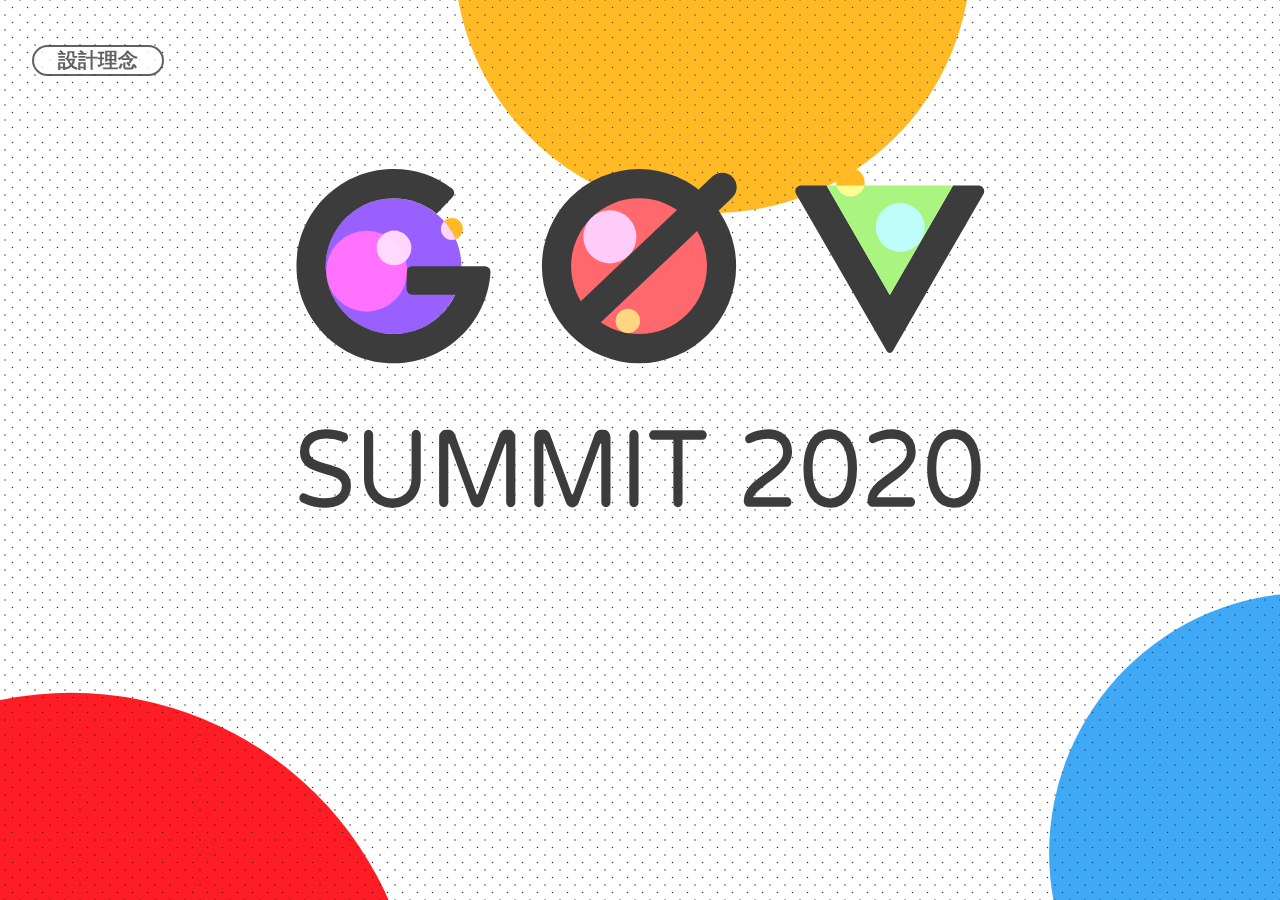
<file: index.html>
<!DOCTYPE html>
<html lang="en">
<head>
    <meta charset="UTF-8">
    <meta name="viewport" content="width=device-width, initial-scale=1.0">
    <title>G0V-視覺</title>
    <link rel="stylesheet" type="text/css" href="style.css">
    <link rel="stylesheet" href="https://cdnjs.cloudflare.com/ajax/libs/animate.css/4.0.0/animate.min.css" />
</head>
<body>
    <div class="back">
        <div class="dsbutDiv"><div class="dsbut"><a href="./design.html">設計理念</a></div></div>
        <div class="logo">
            <svg xmlns="http://www.w3.org/2000/svg" viewBox="0 0 1500 550">
                <title>G0v暫</title>
                <g style="isolation: isolate">
                  <g id="G紫">
                    <path d="M233.32,142.82c-78,0-142.12,64.18-142.12,142.12s64.17,142.12,142.12,142.13,142.15-64.15,142.15-142.13S311.29,142.81,233.32,142.82Z" style="fill: #9760ff"/>
                  </g>
                  <g id="G">
                    <path d="M424.64,284.94a11.8,11.8,0,0,1,11.72,12.59c-6.5,106.38-94.83,190.65-202.86,190.65-115.9,0-209.15-97.05-202.91-214.34,5.58-105,91.83-189,196.9-192a202.43,202.43,0,0,1,128.19,40.73,11.76,11.76,0,0,1,1.46,17.52l-33.42,35a142.12,142.12,0,1,0,38.72,169.68h-90a11.71,11.71,0,0,1-11.71-11.71V296.65a11.72,11.72,0,0,1,11.71-11.71Z" style="fill: #3C3C3C"/>
                  </g>
                  <g id="O">
                    <circle cx="747.18" cy="284.95" r="203.22" style="fill: #3C3C3C"/>
                  </g>
                  <g id="O橘">
                    <circle cx="747.18" cy="284.95" r="142.13" style="fill: #ff686c"/>
                  </g>
                  <g id="_0_" data-name="0/">
                    <path d="M655.29,414,942.08,141.84a30.51,30.51,0,0,0,1.13-43.13h0a30.51,30.51,0,0,0-43.13-1.13L613.29,369.74" style="fill: #3C3C3C"/>
                  </g>
                  <g id="V">
                    <path d="M1458,116.24h-53.68L1272,345.38l-132.3-229.14H1086a11.74,11.74,0,0,0-10.16,17.6l190,329.16a7,7,0,0,0,12.2,0l190-329.16A11.74,11.74,0,0,0,1458,116.24Z" style="fill: #3C3C3C"/>
                  </g>
                  <g id="V綠">
                    <polygon points="1271.98 345.38 1404.28 116.24 1139.68 116.24 1271.98 345.38" style="fill: #a9f57f"/>
                  </g>
                  <g id="V大點">
                    <g style="mix-blend-mode: screen">
                      <circle class="animate__animated animate__bounce animate__delay-0.5s animate__slow"  cx="1293.83" cy="204.02" r="51.27" style="fill: #3fa9f5"/>
                    </g>
                  </g>
                  <g id="V小點">
                    <g style="mix-blend-mode: screen">
                      <circle class="animate__animated animate__headShake animate__delay-0.5s animate__slower"  cx="1189.71" cy="109.69" r="29.73" style="fill: #ffba25"/>
                    </g>
                  </g>
                  <g id="O小點">
                    <g style="mix-blend-mode: screen">
                      <circle class="animate__animated animate__bounce animate__delay-0.7s"  cx="723.79" cy="399.61" r="25.6" style="fill: #ffba25"/>
                    </g>
                  </g>
                  <g id="O大點">
                    <g style="mix-blend-mode: screen">
                      <circle class="animate__animated animate__bounce animate__delay-0.5s animate__slow" cx="686.15" cy="223.58" r="55.55" style="fill: #3fa9f5"/>
                    </g>
                  </g>
                  <g id="G小點">
                    <g style="mix-blend-mode: screen">
                      <circle class="animate__animated animate__bounce animate__delay-0.5s animate__fast" cx="355.6" cy="207.03" r="22.97" style="fill: #ffba25"/>
                    </g>
                  </g>
                  <g id="G大點">
                    <g style="mix-blend-mode: screen" class="Gbig">
                      <circle class="animate__animated animate__bounce animate__delay-0.5s"  cx="177.23" cy="295.52" r="84.7" style="fill: #ff1d25"/>
                    </g>
                  </g>
                  <g id="G中點">
                    <g style="mix-blend-mode: screen">
                      <circle class="animate__animated animate__bounce animate__delay-0.5s animate__slow" cx="234.49" cy="246.83" r="36.26" style="fill: #ffba25"/>
                    </g>
                  </g>
                </g>
              </svg> 
        </div>
        <div class="summit animate__animated animate__fadeIn animate__delay-2.5s dur3"><image src="./G0v暫-03.svg"></image></div>
    </div>
</body>
</html>
</file>
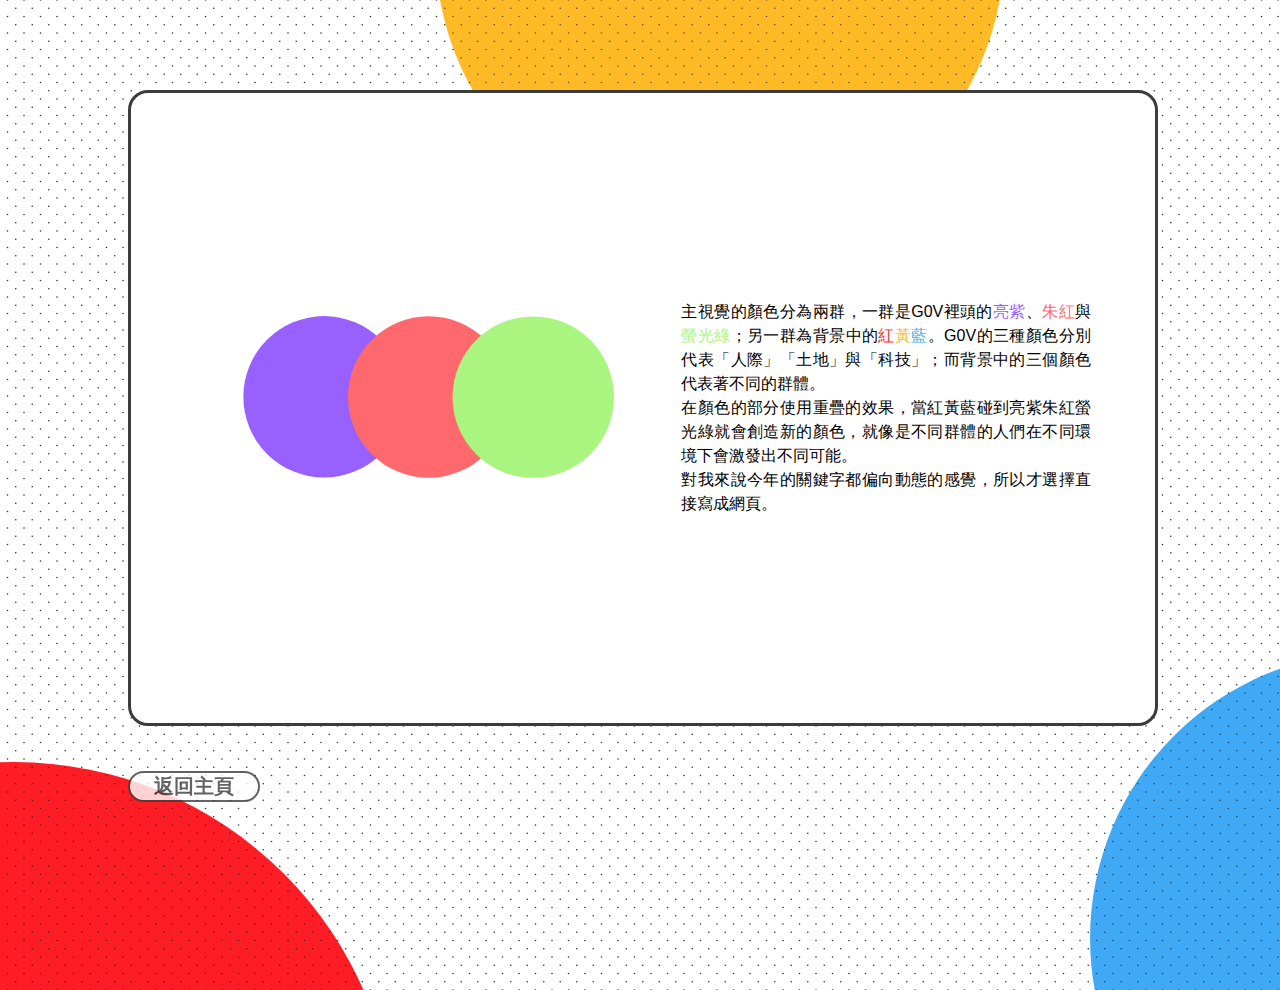
<file: design.html>
<!DOCTYPE html>
<html lang="en">

<head>
    <meta charset="UTF-8">
    <meta name="viewport" content="width=device-width, initial-scale=1.0">
    <title>G0V-設計理念</title>
    <link rel="stylesheet" type="text/css" href="style.css">
    <link rel="stylesheet" href="https://cdnjs.cloudflare.com/ajax/libs/animate.css/4.0.0/animate.min.css" />
    <script src="https://code.jquery.com/jquery-3.5.1.js" integrity="sha256-QWo7LDvxbWT2tbbQ97B53yJnYU3WhH/C8ycbRAkjPDc=" crossorigin="anonymous"></script>
</head>

<body>
    <div class="back backPush">
        <div class="designBack">
            <div class="box">
                <div class="dscolor">
                    <svg xmlns="http://www.w3.org/2000/svg" viewBox="0 0 292 232">
                        <defs>
                            <style>
                                .cls-1 {isolation: isolate;}
                                .cls-2 {fill: #9760ff;}
                                .cls-3 {fill: #ff686c;}
                                .cls-4 {fill: #a9f57f;}
                                .cls-5 {mix-blend-mode: overlay;}
                                .cls-6 {fill: #ffba25;}
                                .cls-7 {fill: #3fa9f5;}
                                .cls-8 {fill: #ff1d25;}
                            </style>
                        </defs>
                        <title>G0V創作理念</title>
                        <g class="cls-1">
                            <g id="紫">
                                <circle class="cls-2" cx="69.25" cy="109.35" r="61.38" />
                            </g>
                            <g id="橘">
                                <circle class="cls-3" cx="148.78" cy="109.52" r="61.38" />
                            </g>
                            <g id="綠">
                                <circle class="cls-4" cx="228.32" cy="109.62" r="61.38" />
                            </g>
                            <g id="圖層_4" data-name="圖層 4">
                                <g class="cls-5">
                                    <circle class="cls-6" cx="-20.5" cy="109.62" r="20.5"/>
                                </g>
                            </g>
                            <g id="藍">
                                <g class="cls-5">
                                    <circle class="cls-7" cx="-20.5" cy="109.62" r="20.5" />
                                </g>
                            </g>
                            <g id="紅">
                                <g class="cls-5">
                                    <circle class="cls-8" cx="-20.5" cy="109.62" r="20.5" />
                                </g>
                            </g>
                        </g>
                    </svg>
                </div>
                <div class="dsword">主視覺的顏色分為兩群，一群是G0V裡頭的<span style="color: #9760ff;">亮紫</span>、<span style="color: #ff686c;">朱紅</span>與<span style="color: #a9f57f;">螢光綠</span>；另一群為背景中的<span style="color: #ff1d25;">紅</span><span style="color: #ffba25;">黃</span><span style="color: #3fa9f5;">藍</span>。G0V的三種顏色分別代表「人際」「土地」與「科技」；而背景中的三個顏色代表著不同的群體。
                <br> 
                在顏色的部分使用重疊的效果，當紅黃藍碰到亮紫朱紅螢光綠就會創造新的顏色，就像是不同群體的人們在不同環境下會激發出不同可能。
                <br>
                對我來說今年的關鍵字都偏向動態的感覺，所以才選擇直接寫成網頁。
                </div>
            </div>
        </div>
        <div class="dsbutDivB">
            <div class="dsbut"><a href="./index.html">返回主頁</a></div>
        </div>
    </div>
</body>

</html>
</file>
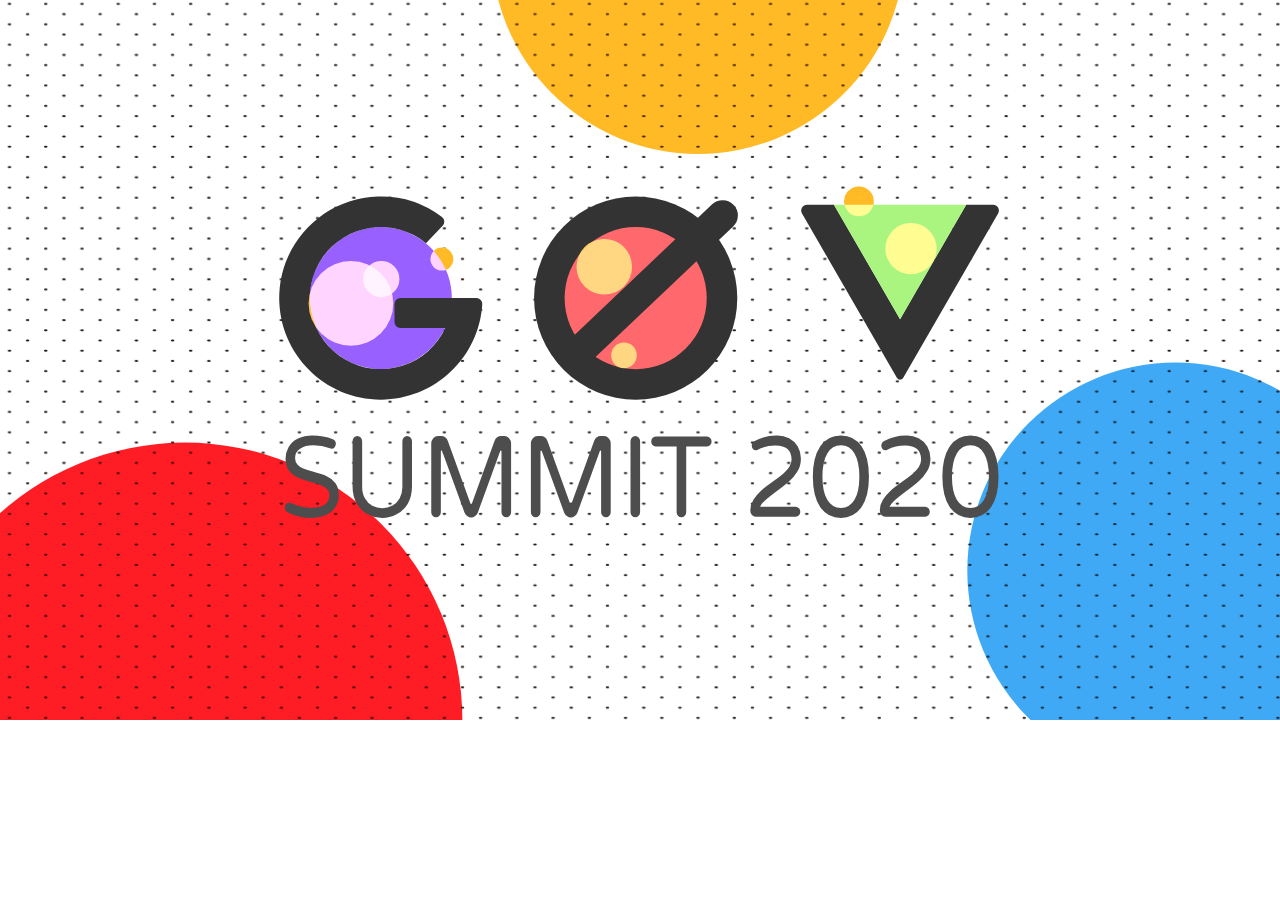
<file: TEST.html>
<!DOCTYPE html>
<html lang="en">

<head>
    <meta charset="UTF-8">
    <meta name="viewport" content="width=device-width, initial-scale=1.0">
    <title>logo動畫</title>
    <link rel="stylesheet" type="text/css" href="style.css">
    <link rel="stylesheet" href="https://cdnjs.cloudflare.com/ajax/libs/animate.css/4.0.0/animate.min.css" />
</head>

<body>
    <svg xmlns="http://www.w3.org/2000/svg" xmlns:xlink="http://www.w3.org/1999/xlink" viewBox="0 0 2560 1440">
        <defs>
            <pattern id="_6_dpi_10_" data-name="6 dpi 10%" width="48" height="48"
                patternTransform="translate(-162.21 -12.58) scale(3.02 1.7)" patternUnits="userSpaceOnUse"
                viewBox="0 0 48 48">
                <rect width="48" height="48" style="fill: none" />
                <g>
                    <circle cx="24" cy="48" r="1.2" style="fill: #231815" />
                    <circle cx="48" cy="48" r="1.2" style="fill: #231815" />
                    <circle cx="24" cy="24" r="1.2" style="fill: #231815" />
                    <circle cx="48" cy="24" r="1.2" style="fill: #231815" />
                    <circle cx="36" cy="36" r="1.2" style="fill: #231815" />
                    <circle cx="12" cy="36" r="1.2" style="fill: #231815" />
                    <circle cx="36" cy="12" r="1.2" style="fill: #231815" />
                    <circle cx="12" cy="12" r="1.2" style="fill: #231815" />
                </g>
                <g>
                    <circle cy="48" r="1.2" style="fill: #231815" />
                    <circle cy="24" r="1.2" transform="translate(-23.69 20.16) rotate(-80.78)" style="fill: #231815" />
                </g>
                <g>
                    <circle cx="24" r="1.2" style="fill: #231815" />
                    <circle cx="48" r="1.2" style="fill: #231815" />
                </g>
                <circle r="1.2" transform="translate(0 0) rotate(-80.78)" style="fill: #231815" />
            </pattern>
        </defs>
        <title>G0v暫</title>
        <g style="isolation: isolate">
            <g id="圖層_1" data-name="圖層 1">
                <rect width="2560" height="1440" style="mix-blend-mode: overlay;fill: url(#_6_dpi_10_)" />
            </g>
            <g id="大紅">
                <g style="mix-blend-mode: overlay">
                    <circle cx="369.85" cy="1440" r="554.85" style="fill: #ff1d25" />
                </g>
            </g>
            <g id="大黃">
                <g style="mix-blend-mode: overlay">
                    <circle cx="1396.16" cy="-105.62" r="413.38" style="fill: #ffba25" />
                </g>
            </g>
            <g id="大藍">
                <g style="mix-blend-mode: overlay">
                    <circle cx="2350.8" cy="1141.38" r="416.2" style="fill: #3fa9f5" />
                </g>
            </g>
            <g id="G紫">
                <path
                    d="M761.5,454c-78,0-142.13,64.18-142.13,142.12S683.54,738.24,761.5,738.25,903.64,674.1,903.64,596.12,839.46,454,761.5,454Z"
                    style="fill: #9760ff" />
            </g>
            <g id="G">
                <path
                    d="M952.82,596.12a11.79,11.79,0,0,1,11.71,12.59C958,715.09,869.7,799.36,761.68,799.36c-115.91,0-209.16-97.05-202.92-214.34,5.59-105,91.83-189,196.9-192a202.38,202.38,0,0,1,128.19,40.73,11.76,11.76,0,0,1,1.47,17.52l-33.43,35A142.12,142.12,0,1,0,890.61,656h-90A11.71,11.71,0,0,1,789,644.26V607.83a11.7,11.7,0,0,1,11.7-11.71Z"
                    style="fill: #333" />
            </g>
            <g id="SUMMIT">
                <g class="animate__animated animate__fadeIn animate__delay-2.5s dur3" >
                    <path
                        d="M575.6,1024.79a10,10,0,0,1-4.23-3.9,10.49,10.49,0,0,1-1.76-5.73,10.34,10.34,0,0,1,2.48-7,7.83,7.83,0,0,1,6.19-2.86,8,8,0,0,1,3.92.92,91.2,91.2,0,0,0,40.63,9.39q35.89,0,35.89-26.12a14.88,14.88,0,0,0-4.54-11.23,29,29,0,0,0-10.31-6.88q-6.2-2.52-20.42-6.65a197.38,197.38,0,0,1-27-9.39q-12.58-5.28-19-14.78T571.06,918a48.18,48.18,0,0,1,6.19-24.06,41.69,41.69,0,0,1,18.87-17.19q12.48-6,28.57-6,22.68,0,41,7.56,6,2.52,6,9.4a10.59,10.59,0,0,1-2.47,6.76,7.44,7.44,0,0,1-6,3.09,7.56,7.56,0,0,1-3.3-.91,91.69,91.69,0,0,0-33.21-6.19q-16.5,0-26.51,6.87a21.85,21.85,0,0,0-10,19q0,8.25,5,13.06a34,34,0,0,0,11.35,7.79q6.8,3,20.42,6.42,17.32,4.59,26.4,8.71A39.85,39.85,0,0,1,671,966.58q6.71,9.61,6.71,24.29a42.88,42.88,0,0,1-6.6,23.15,44,44,0,0,1-18.88,16.16q-12.06,5.61-27.53,5.61A111.9,111.9,0,0,1,575.6,1024.79Z"
                        style="fill: #4d4d4d" />
                    <path
                        d="M736.27,1028.91a53.72,53.72,0,0,1-22.68-21.54q-8.46-14.43-8.46-34.15V882.7a11.22,11.22,0,0,1,2.78-7.57,8.61,8.61,0,0,1,6.71-3.2,8.89,8.89,0,0,1,6.8,3.2,10.94,10.94,0,0,1,2.89,7.57v91.21q0,14,5.78,23.15a36.21,36.21,0,0,0,14.54,14.32,41.36,41.36,0,0,0,19.9,4.93,42.34,42.34,0,0,0,19.8-4.81,35.62,35.62,0,0,0,15.06-14.79q5.37-9.74,5.36-22.8V882.7a11.18,11.18,0,0,1,2.79-7.57,8.6,8.6,0,0,1,6.7-3.2,8.92,8.92,0,0,1,6.81,3.2,11,11,0,0,1,2.89,7.57v90.52q0,20.17-8.67,34.61a56.36,56.36,0,0,1-22,20.86,61.68,61.68,0,0,1-57,.22Z"
                        style="fill: #4d4d4d" />
                    <path
                        d="M865.29,1031.55a10.76,10.76,0,0,1-2.78-7.45V887.28a15.83,15.83,0,0,1,4-10.77,12.34,12.34,0,0,1,9.59-4.58h6.81a12.19,12.19,0,0,1,7.42,2.63,16.63,16.63,0,0,1,5.37,7.22l45,124.67c.41,1.08,1,1.61,1.65,1.61s1.24-.53,1.65-1.61l45-124.67a16.53,16.53,0,0,1,5.36-7.22,12.2,12.2,0,0,1,7.43-2.63h6.8a12.34,12.34,0,0,1,9.59,4.58,15.84,15.84,0,0,1,4,10.77V1024.1a10.72,10.72,0,0,1-2.79,7.45,8.71,8.71,0,0,1-6.7,3.09,9,9,0,0,1-6.81-3.09,10.5,10.5,0,0,1-2.89-7.45v-121c0-1.37-.41-2.06-1.23-2.06-.56,0-1,.46-1.45,1.38l-44.55,122.38a15.5,15.5,0,0,1-5.36,7.1,13.14,13.14,0,0,1-16.09,0,15.46,15.46,0,0,1-5.37-7.1L884.37,902.41q-.61-1.38-1.44-1.38c-.83,0-1.24.69-1.24,2.06v121a10.5,10.5,0,0,1-2.89,7.45,9,9,0,0,1-6.8,3.09A8.72,8.72,0,0,1,865.29,1031.55Z"
                        style="fill: #4d4d4d" />
                    <path
                        d="M1064.54,1031.55a10.76,10.76,0,0,1-2.78-7.45V887.28a15.83,15.83,0,0,1,4-10.77,12.34,12.34,0,0,1,9.59-4.58h6.81a12.19,12.19,0,0,1,7.42,2.63,16.63,16.63,0,0,1,5.37,7.22l45,124.67c.41,1.08,1,1.61,1.65,1.61s1.24-.53,1.65-1.61l45-124.67a16.61,16.61,0,0,1,5.36-7.22,12.2,12.2,0,0,1,7.43-2.63h6.8a12.32,12.32,0,0,1,9.59,4.58,15.79,15.79,0,0,1,4,10.77V1024.1a10.72,10.72,0,0,1-2.79,7.45,8.71,8.71,0,0,1-6.7,3.09,9,9,0,0,1-6.81-3.09,10.5,10.5,0,0,1-2.89-7.45v-121c0-1.37-.41-2.06-1.23-2.06-.56,0-1,.46-1.45,1.38L1155,1024.79a15.5,15.5,0,0,1-5.36,7.1,13.14,13.14,0,0,1-16.09,0,15.46,15.46,0,0,1-5.37-7.1l-44.55-122.38q-.61-1.38-1.44-1.38c-.83,0-1.24.69-1.24,2.06v121a10.5,10.5,0,0,1-2.89,7.45,9,9,0,0,1-6.8,3.09A8.72,8.72,0,0,1,1064.54,1031.55Z"
                        style="fill: #4d4d4d" />
                    <path
                        d="M1263.79,1031.55a10.76,10.76,0,0,1-2.78-7.45V882.7a11.22,11.22,0,0,1,2.78-7.57,8.61,8.61,0,0,1,6.71-3.2,8.89,8.89,0,0,1,6.8,3.2,10.94,10.94,0,0,1,2.89,7.57v141.4a10.5,10.5,0,0,1-2.89,7.45,9,9,0,0,1-6.8,3.09A8.72,8.72,0,0,1,1263.79,1031.55Z"
                        style="fill: #4d4d4d" />
                    <path
                        d="M1356,1031.55a10.76,10.76,0,0,1-2.78-7.45V893h-41.87a8.12,8.12,0,0,1-6.29-2.86,10,10,0,0,1-2.58-7,10.47,10.47,0,0,1,2.58-7.11,8,8,0,0,1,6.29-3h102.72a8.35,8.35,0,0,1,6.39,3,10.27,10.27,0,0,1,2.68,7.11,9.84,9.84,0,0,1-2.68,7,8.46,8.46,0,0,1-6.39,2.86h-41.67V1024.1a10.5,10.5,0,0,1-2.89,7.45,9,9,0,0,1-6.8,3.09A8.72,8.72,0,0,1,1356,1031.55Z"
                        style="fill: #4d4d4d" />
                    <path
                        d="M1503.78,1030.18a12.46,12.46,0,0,1-3.09-8.83,40.71,40.71,0,0,1,6.39-22.23,76.66,76.66,0,0,1,14-16.84q8.23-7.46,24.75-19.14,12-8.48,20-15.13,17.33-14.43,17.32-28.87,0-13.75-8.15-21T1550.81,891a78.63,78.63,0,0,0-35.27,8.25,10.18,10.18,0,0,1-3.92,1.14,7.36,7.36,0,0,1-5.67-2.63,9.37,9.37,0,0,1-2.38-6.53,9.64,9.64,0,0,1,4.75-8.71,92.74,92.74,0,0,1,45.79-11.69,49.63,49.63,0,0,1,24.13,5.73,43.13,43.13,0,0,1,17.33,16.61,47.81,47.81,0,0,1,6.19,24.41,46.56,46.56,0,0,1-7,25.21A90,90,0,0,1,1579,962q-9.18,8.49-27.12,21.32-15.67,11.91-22.38,18t-9.38,12.26h71.36a8.32,8.32,0,0,1,6.4,3,10.29,10.29,0,0,1,2.68,7.1,9.88,9.88,0,0,1-2.68,7,8.48,8.48,0,0,1-6.4,2.87h-79.62A10.49,10.49,0,0,1,1503.78,1030.18Z"
                        style="fill: #4d4d4d" />
                    <path
                        d="M1640.22,1013.79q-14.54-22-14.54-60.51t14.54-60.5q14.55-22,41.57-22,26.6,0,41.35,21.77t14.75,60.73q0,39-14.75,60.74t-41.35,21.77Q1654.76,1035.79,1640.22,1013.79Zm68.79-14.1q9.71-16.38,9.7-46.41,0-29.79-9.7-46.18t-27.22-16.38q-17.54,0-27.23,16.38t-9.7,46.18q0,30,9.7,46.41t27.23,16.39Q1699.31,1016.08,1709,999.69Z"
                        style="fill: #4d4d4d" />
                    <path
                        d="M1762.85,1030.18a12.42,12.42,0,0,1-3.1-8.83,40.64,40.64,0,0,1,6.4-22.23,76.61,76.61,0,0,1,14-16.84q8.25-7.46,24.75-19.14,12-8.48,20-15.13,17.33-14.43,17.33-28.87,0-13.75-8.15-21T1809.87,891a78.66,78.66,0,0,0-35.27,8.25,10.14,10.14,0,0,1-3.92,1.14,7.36,7.36,0,0,1-5.67-2.63,9.4,9.4,0,0,1-2.37-6.53,9.65,9.65,0,0,1,4.74-8.71,92.78,92.78,0,0,1,45.8-11.69,49.66,49.66,0,0,1,24.13,5.73,43.1,43.1,0,0,1,17.32,16.61,47.71,47.71,0,0,1,6.19,24.41,46.64,46.64,0,0,1-7,25.21A90,90,0,0,1,1838,962q-9.18,8.49-27.12,21.32-15.67,11.91-22.38,18t-9.39,12.26h71.37a8.3,8.3,0,0,1,6.39,3,10.24,10.24,0,0,1,2.68,7.1,9.84,9.84,0,0,1-2.68,7,8.45,8.45,0,0,1-6.39,2.87h-79.62A10.49,10.49,0,0,1,1762.85,1030.18Z"
                        style="fill: #4d4d4d" />
                    <path
                        d="M1899.29,1013.79q-14.54-22-14.54-60.51t14.54-60.5q14.54-22,41.56-22,26.61,0,41.36,21.77T1997,953.28q0,39-14.75,60.74t-41.36,21.77Q1913.84,1035.79,1899.29,1013.79Zm68.79-14.1q9.69-16.38,9.69-46.41,0-29.79-9.69-46.18t-27.23-16.38q-17.53,0-27.22,16.38t-9.7,46.18q0,30,9.7,46.41t27.22,16.39Q1958.39,1016.08,1968.08,999.69Z"
                        style="fill: #4d4d4d" />
                </g>
            </g>
            <g id="O">
                <circle cx="1271.35" cy="596.13" r="203.22" style="fill: #333" />
            </g>
            <g id="O橘">
                <circle cx="1271.35" cy="596.13" r="142.13" style="fill: #ff686c" />
            </g>
            <g id="_0_" data-name="0/">
                <path
                    d="M1179.46,725.18,1466.26,453a30.51,30.51,0,0,0,1.12-43.13h0a30.5,30.5,0,0,0-43.13-1.13L1137.46,680.92"
                    style="fill: #333" />
            </g>
            <g id="V">
                <path
                    d="M1986.13,409.28h-53.68l-132.3,229.14L1667.86,409.28h-53.68a11.73,11.73,0,0,0-10.16,17.6l190,329.16a7,7,0,0,0,12.19,0l190-329.16A11.73,11.73,0,0,0,1986.13,409.28Z"
                    style="fill: #333" />
            </g>
            <g id="V綠">
                <polygon points="1800.15 638.42 1932.45 409.28 1667.86 409.28 1800.15 638.42" style="fill: #a9f57f" />
            </g>
            <g id="V大點">
                <g style="mix-blend-mode: screen">
                    <circle class="animate__animated animate__bounce animate__delay-0.5s" cx="1822" cy="497.06" r="51.27" style="fill: #ffba25" />
                </g>
            </g>
            <g id="V小點">
                <g style="mix-blend-mode: screen">
                    <circle class="animate__animated animate__headShake animate__delay-0.5s animate__slower" cx="1717.89" cy="402.73" r="29.73" style="fill: #ffba25" />
                </g>
            </g>
            <g id="O小點">
                <g style="mix-blend-mode: screen">
                    <circle class="animate__animated animate__bounce animate__delay-0.7s"  cx="1247.97" cy="710.79" r="25.6" style="fill: #ffba25" />
                </g>
            </g>
            <g id="O大點">
                <g style="mix-blend-mode: screen">
                    <circle class="animate__animated animate__bounce animate__delay-0.5s animate__slow"  cx="1208.58" cy="533.51" r="55.55" style="fill: #ffba25" />
                </g>
            </g>
            <g id="G小點">
                <g style="mix-blend-mode: screen">
                    <circle class="animate__animated animate__bounce animate__delay-0.5s animate__fast" cx="883.78" cy="518.21" r="22.97" style="fill: #ffba25" />
                    
                </g>
            </g>
            <g id="G中點">
                <g style="mix-blend-mode: screen">
                    <circle class="animate__animated animate__bounce animate__delay-0.5s" cx="701.9" cy="606.69" r="84.7" style="fill: #ffba25" />
                </g>
            </g>
            <g id="G大點">
                <g style="mix-blend-mode: screen">
                    <circle class="animate__animated animate__bounce animate__delay-0.5s animate__slow" cx="762.66" cy="558.01" r="36.26" style="fill: #ffba25" />
                </g>
            </g>
        </g>
    </svg>
</body>

</html>
</file>
<file: style.css>
* {
    margin: 0px;
    padding: 0px;
    font-family: sans-serif;
}

@keyframes letterDraw {
    to {
        stroke-dashoffset: 0;
    }
}

@media (min-width:851px) {
    .back {
        background-image: url(./G0v暫-01.svg);
    }
    .logo {
        padding-top: 6vh;
        width: 56vw;
        padding-left: 22vw;
    }
    .summit {
        width: 56vw;
        padding-left: 22vw;
    }
    .dsbutDiv {
        padding-top: 5vh;
        padding-left: 2.5vw;
    }
    .dsbutDivB {
        padding-top: 5vh;
    }
    .dsbut {
        width: 10vw;
        font-size: 20px;
    }
    .backPush {
        padding-left: 10vw;
        padding-top: 10vh;
    }
    .designBack {
        width: 80vw;
        height: 70vh;
    }
    .box {
        height: 70vh;
        display: flex;
        align-items: center;
        justify-content: center;
    }
    .dscolor {
        width: 30vw;
        padding-left: 3vw;
    }
    .dsword {
        width: 40%;
        margin-left: 5vw;
        line-height: 24px;
        text-align: justify;
    }
}

@media (max-width:850px) {
    .back {
        background-image: url(./G0v暫-05.svg);
    }
    .logo {
        width: 64vw;
        padding-top: 30vh;
        padding-left: 18vw;
    }
    .summit {
        width: 64vw;
        padding-left: 18vw;
    }
    .dsbutDiv {
        padding-top: 3vh;
        padding-left: 2.5vw;
    }
    .dsbutDivB {
        padding-top: 1.5vh;
    }
    .dsbut {
        width: 30vw;
        font-size: 24px;
    }
    .backPush {
        padding-left: 12.5vw;
        padding-top: 5vh;
    }
    .designBack {
        width: 75vw;
        height: 85vh;
    }
    .box {
        display: flex;
        flex-direction: column;
        justify-content: center;
        align-items: center;
    }
    .dscolor {
        width: 65vw;
    }
    .dsword {
        width: 70%;
        height: 50vh;
        /* text-align: center; */
        text-align: justify;
        overflow:scroll;
        overflow-x: hidden;
	    overflow-y: scroll;
    }
}

a {
    text-decoration: none;
    color: #3C3C3C;
}

#s {
    stroke-dasharray: 340;
    stroke-dashoffset: 340;
    animation: letterDraw .5s linear forwards;
}

.dur3 {
    animation-duration: 3s;
}

.back {
    background-repeat: no-repeat;
    background-size: cover;
    background-position: center;
    /* width: 100vw; */
    height: 100vh;
}

.dsbut {
    background-color: white;
    color: #3C3C3C;
    font-weight: 800;
    text-align: center;
    opacity: 0.8;
    border-color: #3C3C3C;
    border-width: 2px;
    border-style: solid;
    border-radius: 20px;
}

.dsbut:hover {
    opacity: 1;
}

.designBack {
    background-color: white;
    /* opacity: 0.7; */
    border-color: #3C3C3C;
    border-width: 3px;
    border-style: solid;
    border-radius: 20px;
}

.cls-6 {
    animation: run 6s infinite;
}

.cls-7 {
    animation: run 6s infinite;
    animation-delay: 2s;
}

.cls-8 {
    animation: run 6s infinite;
    animation-delay: 4s;
}

@keyframes bounceUp {
    from {
        transform: translate3d(0, 0, 0)
    }
    to {
        transform: translate3d(0, -55px, 0)
    }
}

@keyframes bounceUp2 {
    0% {
        transform: translate3d(0, 0, 0)
    }
    50% {
        transform: translate3d(0, -55px, 0)
    }
    100% {
        transform: translate3d(0, 0, 0)
    }
}

@keyframes run {
    0% {
        transform: translate3d(0, 0, 0)
    }
    33% {
        transform: translate3d(340px, 0, 0)
    }
    100% {
        transform: translate3d(340px, 0, 0)
    }
}
</file>
